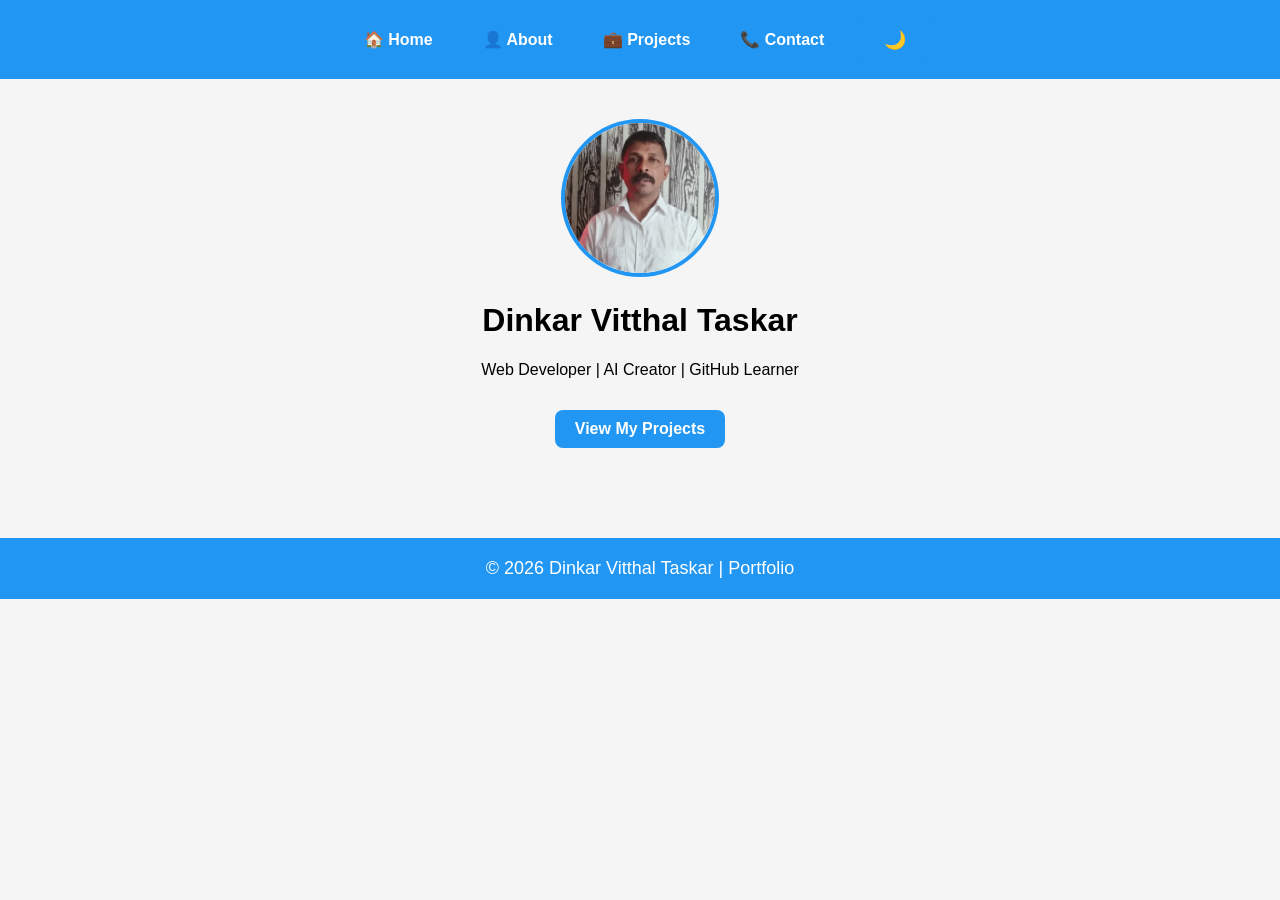
<file: index.html>
<!DOCTYPE html>
<html lang="en">
<head>
    <meta charset="UTF-8">
    <meta name="viewport" content="width=device-width, initial-scale=1.0">
    <title>Dinkar Taskar | Portfolio</title>
    <link rel="stylesheet" href="style.css">
</head>
<body>

<nav>
    <a href="index.html">🏠 Home</a>
    <a href="about.html">👤 About</a>
    <a href="projects.html">💼 Projects</a>
    <a href="contact.html">📞 Contact</a>
    <button onclick="toggleTheme()">🌙</button>
</nav>

<div class="hero">
    <img src="photo.jpg" alt="Dinkar Taskar">

    <h1>Dinkar Vitthal Taskar</h1>

    <p>Web Developer | AI Creator | GitHub Learner</p>

    <a class="btn" href="projects.html">
        View My Projects
    </a>
</div>

</body>
</html>
<footer>
    © 2026 Dinkar Vitthal Taskar | Portfolio
</footer>
</file>
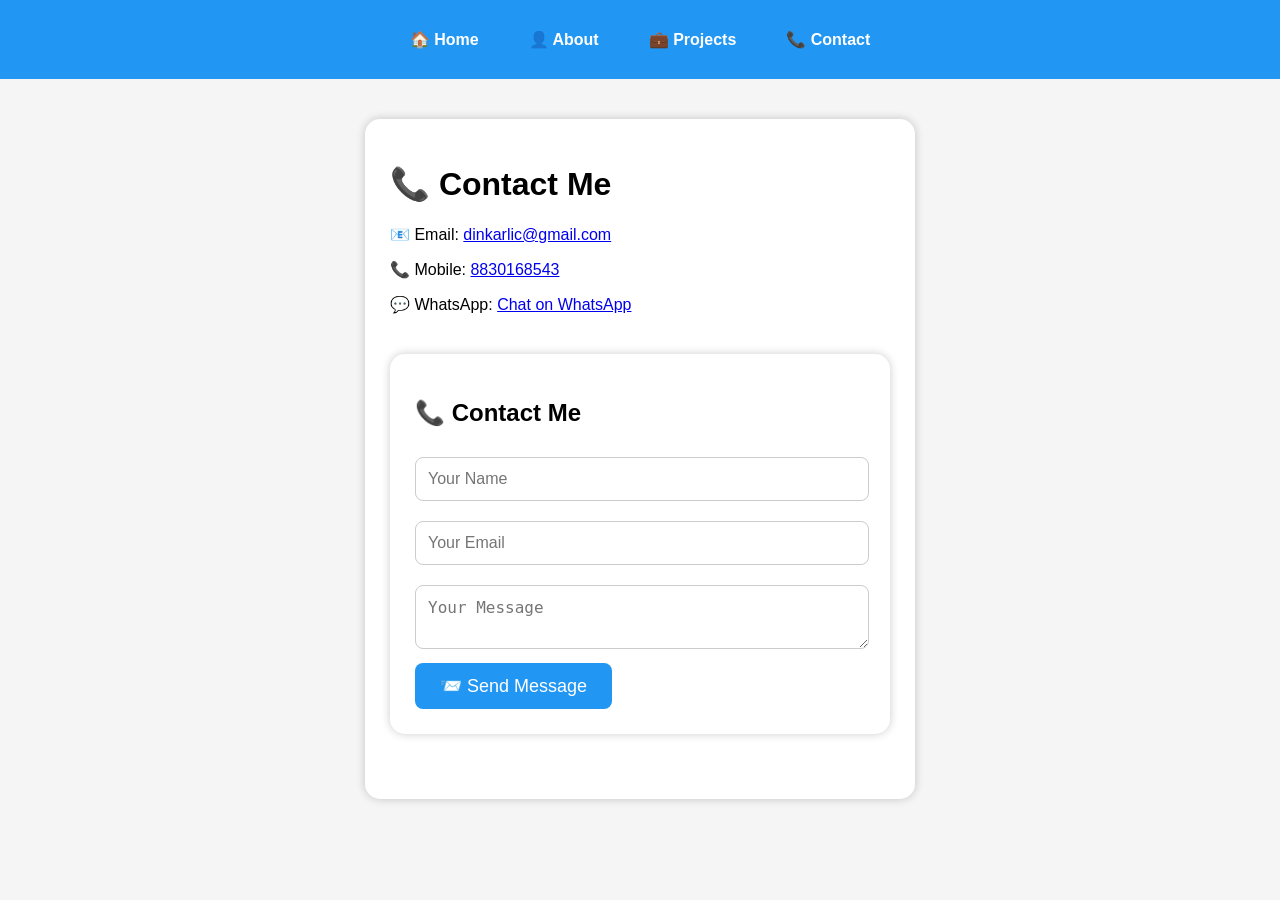
<file: contact.html>
<!DOCTYPE html>
<html lang="en">
<head>
<meta charset="UTF-8">
<meta name="viewport" content="width=device-width, initial-scale=1.0">
<title>Contact</title>
<link rel="stylesheet" href="style.css">
</head>

<body>

<nav>
<a href="index.html">🏠 Home</a>
<a href="about.html">👤 About</a>
<a href="projects.html">💼 Projects</a>
<a href="contact.html">📞 Contact</a>
</nav>

<div class="card">

<h1>📞 Contact Me</h1>

<p>📧 Email:
<a href="mailto:dinkarlic@gmail.com">
dinkarlic@gmail.com
</a>
</p>

<p>📞 Mobile:
<a href="tel:8830168543">
8830168543
</a>
</p>

<p>💬 WhatsApp:
<a href="https://wa.me/918830168543" target="_blank">
Chat on WhatsApp
</a>
</p>
  <div class="card">

<h2>📞 Contact Me</h2>
<form action="https://formsubmit.co/dinkarlic@gmail.com" method="POST">

<input type="text" name="name" placeholder="Your Name" required>

<input type="email" name="email" placeholder="Your Email" required>

<textarea name="message" placeholder="Your Message" required></textarea>

<button type="submit">📨 Send Message</button>

</form>

</body>
  
  </html>
</file>
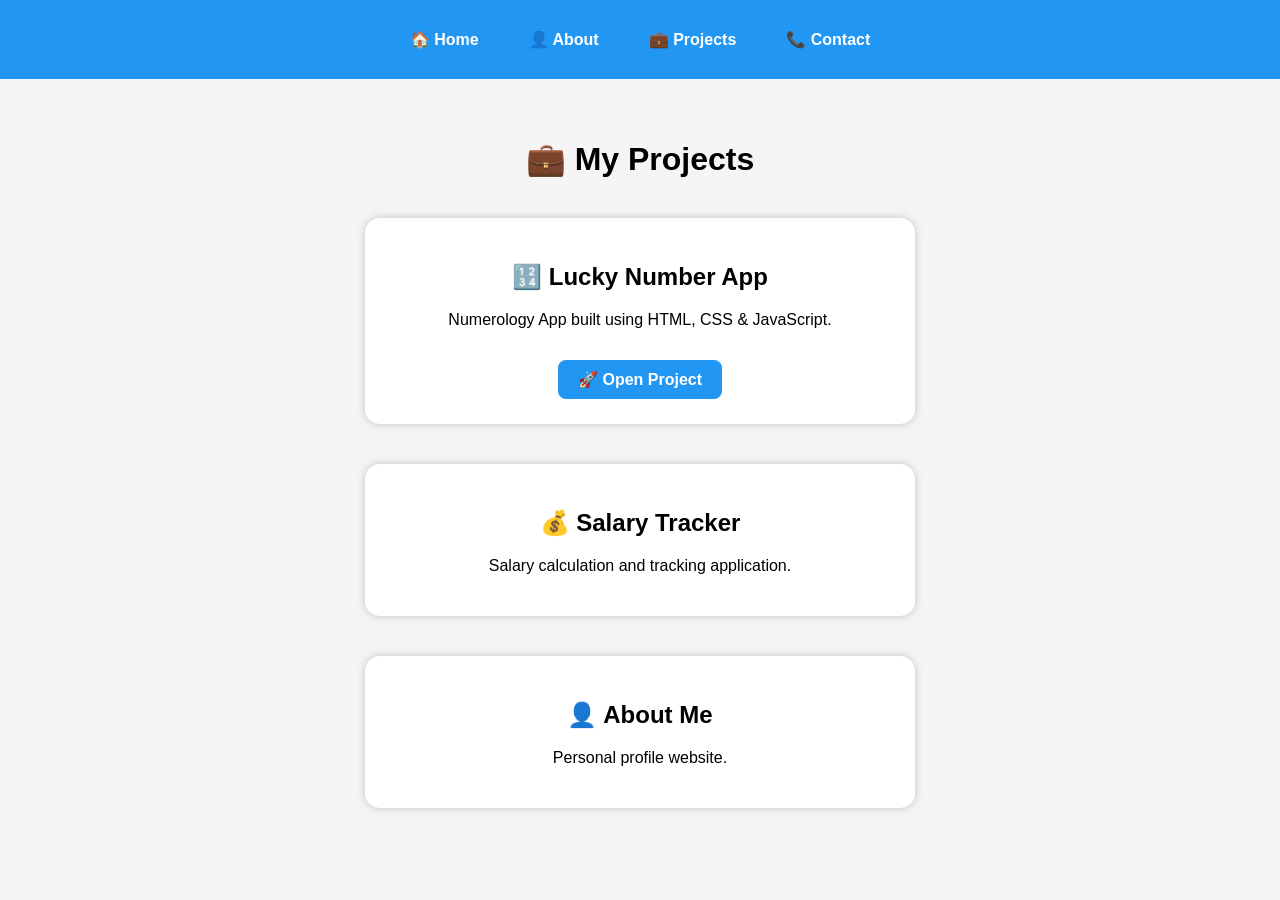
<file: projects.html>
<!DOCTYPE html>
<html>
<head>
<meta charset="UTF-8">
<title>My Projects</title>
<link rel="stylesheet" href="style.css">
</head>

<body>

<nav>
<a href="index.html">🏠 Home</a>
<a href="about.html">👤 About</a>
<a href="projects.html">💼 Projects</a>
<a href="contact.html">📞 Contact</a>
</nav>

<div class="hero">

<h1>💼 My Projects</h1>

<div class="card">
    <h2>🔢 Lucky Number App</h2>

    <p>Numerology App built using HTML, CSS & JavaScript.</p>

    <a class="btn"
       href="https://dinkartaskar.github.io/lucky_number/"
       target="_blank">
       🚀 Open Project
    </a>
</div>

<div class="card">
<h2>💰 Salary Tracker</h2>
<p>Salary calculation and tracking application.</p>
</div>

<div class="card">
<h2>👤 About Me</h2>
<p>Personal profile website.</p>
</div>

</div>

</body>
  </html>
</file>
<file: style.css>
body{
    margin:0;
    font-family:Arial,sans-serif;
    background:#f5f5f5;
}

nav{
    background:#2196F3;
    padding:15px;
    text-align:center;
}

nav a{
    color:white;
    text-decoration:none;
    margin:15px;
    font-weight:bold;
}

.hero{
    text-align:center;
    padding:40px;
}

.hero img{
    width:150px;
    height:150px;
    border-radius:50%;
    object-fit:cover;
    border:4px solid #2196F3;
}

.btn{
    display:inline-block;
    margin-top:20px;
    padding:12px 25px;
    background:#2196F3;
    color:white;
    text-decoration:none;
    border-radius:8px;
}
nav{
    display:flex;
    justify-content:center;
    gap:20px;
    flex-wrap:wrap;
}
.hero img{
    transition:0.3s;
}

.hero img:hover{
    transform:scale(1.05);
    }
footer{
    background:#2196F3;
    color:white;
    text-align:center;
    padding:20px;
    margin-top:50px;
    font-size:18px;
}
. project{
    background:white;
    padding:20px;
    margin:20px auto;
    max-width:500px;
    border-radius:15px;
    box-shadow:0 0 10px rgba(0,0,0,.2);
}
.btn{
    display:inline-block;
    margin-top:15px;
    padding:10px 20px;
    background:#2196F3;
    color:white;
    text-decoration:none;
    border-radius:8px;
    font-weight:bold;
}

.btn:hover{
    background:#1976D2;
    }
.card{
    background:white;
    max-width:500px;
    margin:40px auto;
    padding:25px;
    border-radius:15px;
    box-shadow:0 0 10px rgba(0,0,0,0.2);
}
input,textarea{
width:95%;
padding:12px;
margin:10px 0;
border-radius:8px;
border:1px solid #ccc;
font-size:16px;
}

button{
background:#2196F3;
color:white;
padding:12px 25px;
border:none;
border-radius:8px;
font-size:18px;
cursor:pointer;
}
.dark{
    background:#121212;
    color:white;
}

.dark nav{
    background:#000;
}

.dark .card{
    background:#1f1f1f;
    color:white;
}

.dark a{
    color:#4FC3F7;
    }
@media (max-width: 768px) {

    nav{
        flex-direction: column;
        gap: 10px;
    }

    .hero{
        padding:20px;
    }

    .hero img{
        width:120px;
        height:120px;
    }

    .card{
        margin:15px;
    }
}
</file>
